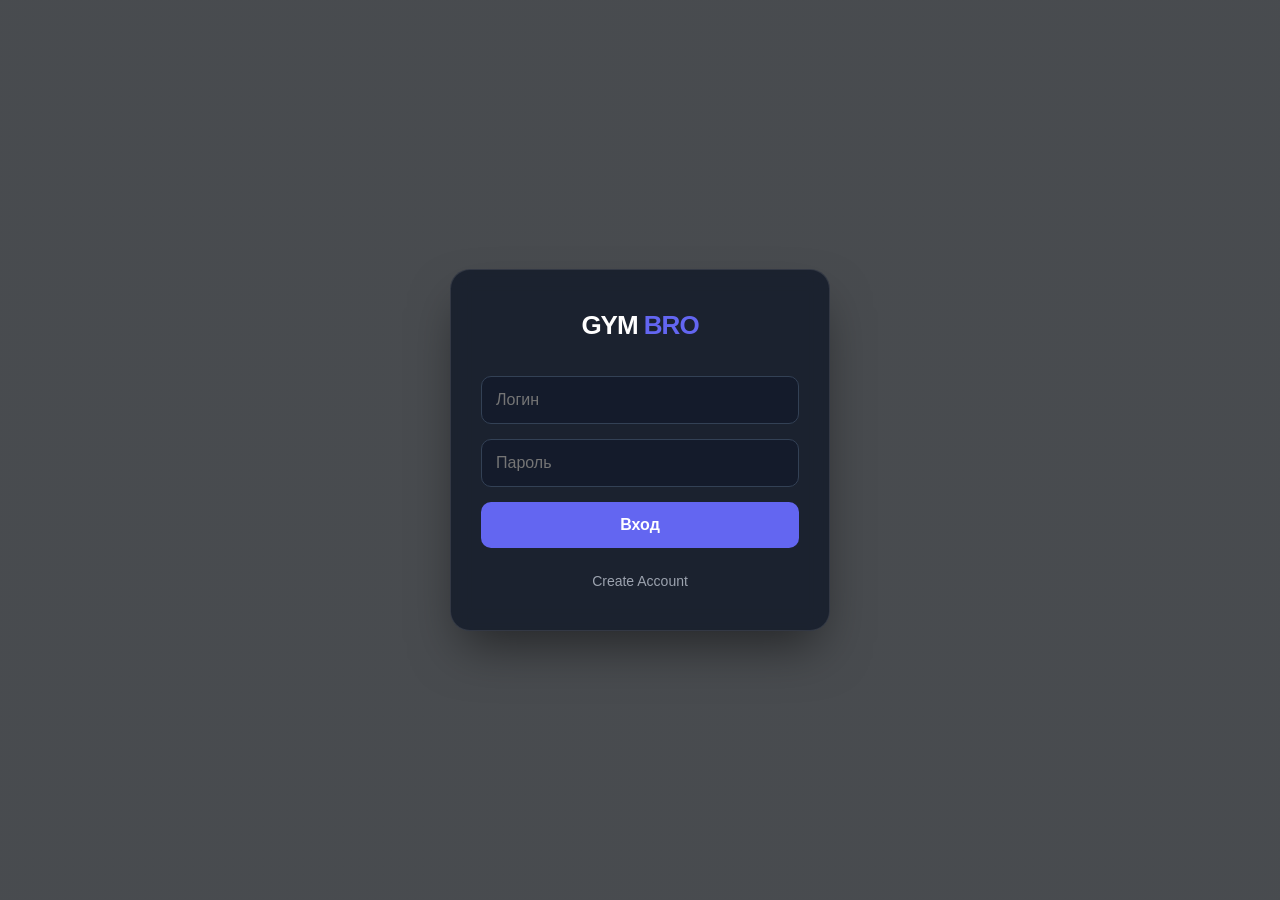
<file: templates/index.html>
<!DOCTYPE html>
<html lang="ru">
<head>
    <meta charset="UTF-8">

    <!-- Mobile support -->
    <meta name="viewport" content="width=device-width, initial-scale=1.0">

    <title>Gym Bro - Авторизация</title>

    <style>

        * {
            box-sizing: border-box;
        }

        body {
            background: linear-gradient( rgba(11, 15, 20, 0.75), rgba(11, 15, 20, 0.75) ), url('https://images.unsplash.com/photo-1571902943202-507ec2618e8f?q=80&w=1075&auto=format&fit=crop');
            background-size: cover;
            background-position: center;
            background-attachment: fixed;
            color: white;
            font-family: 'Segoe UI', Arial, sans-serif;
            display: flex;
            align-items: center;
            justify-content: center;
            min-height: 100vh;
            margin: 0;
            padding: 20px;
        }

        .auth-container {
            background: rgba(17, 24, 39, 0.8);
            backdrop-filter: blur(10px);
            -webkit-backdrop-filter: blur(10px);
            border: 1px solid rgba(255, 255, 255, 0.1);
            border-radius: 20px;
            padding: 40px 30px;
            width: 100%;
            max-width: 380px;
            box-shadow: 0 25px 50px -12px rgba(0, 0, 0, 0.5);
            text-align: center;
        }

        .logo-placeholder {
            font-size: 26px;
            font-weight: 800;
            margin-bottom: 35px;
            letter-spacing: -1px;
            text-transform: uppercase;
        }

        .form-control-saas {
            background: rgba(15, 23, 42, 0.6);
            border: 1px solid #334155;
            color: white !important;
            padding: 14px;
            border-radius: 10px;
            margin-bottom: 15px;
            width: 100%;
            font-size: 16px;
            outline: none;
            transition: 0.2s;
        }

            .form-control-saas:focus {
                background: rgba(30, 41, 59, 0.8);
                border-color: #6366f1;
                box-shadow: 0 0 0 2px rgba(99, 102, 241, 0.2);
            }

        .btn-login {
            background: #6366f1;
            border: none;
            color: white;
            padding: 14px;
            font-weight: 700;
            width: 100%;
            border-radius: 10px;
            font-size: 16px;
            cursor: pointer;
            transition: 0.3s;
            -webkit-tap-highlight-color: transparent;
        }

            .btn-login:hover {
                background: #4f46e5;
            }

            .btn-login:active {
                transform: scale(0.98);
            }

        .create-account-link {
            display: inline-block;
            margin-top: 25px;
            color: #9ca3af;
            text-decoration: none;
            font-size: 14px;
            transition: 0.2s;
            cursor: pointer;
            user-select: none;
            -webkit-tap-highlight-color: transparent;
        }

            .create-account-link:hover {
                color: white;
            }

        @media (max-width: 360px) {

            .auth-container {
                padding: 30px 20px;
            }

            .logo-placeholder {
                font-size: 22px;
                margin-bottom: 25px;
            }
        }
    </style>
</head>

<body>

    <div class="auth-container">

        <div class="logo-placeholder">
            GYM
            <span id="logo-accent" style="color: #6366f1;">
                BRO
            </span>
        </div>

        <form id="auth-form" method="POST" action="/login">

            <input class="form-control-saas"
                   type="text"
                   name="username"
                   placeholder="Логин"
                   required
                   autocomplete="username">

            <input class="form-control-saas"
                   type="password"
                   name="password"
                   placeholder="Пароль"
                   required
                   autocomplete="current-password">

            <button type="submit" class="btn-login">
                Вход
            </button>

        </form>

        <a class="create-account-link">
            Create Account
        </a>

    </div>

    <script>

        const link = document.querySelector('.create-account-link');
        const form = document.querySelector('#auth-form');
        const accent = document.querySelector('#logo-accent');
        const btn = document.querySelector('.btn-login');

        link.addEventListener('click', (e) => {

            e.preventDefault();

            if (form.getAttribute('action') === '/login') {

                form.setAttribute('action', '/register');

                accent.innerText = 'REGISTRATION';

                btn.innerText = 'Зарегистрироваться';

                link.innerText = 'Already have an account? Login';

            } else {

                form.setAttribute('action', '/login');

                accent.innerText = 'BRO';

                btn.innerText = 'Вход';

                link.innerText = 'Create Account';
            }

        });

    </script>

</body>
</html>
</file>
